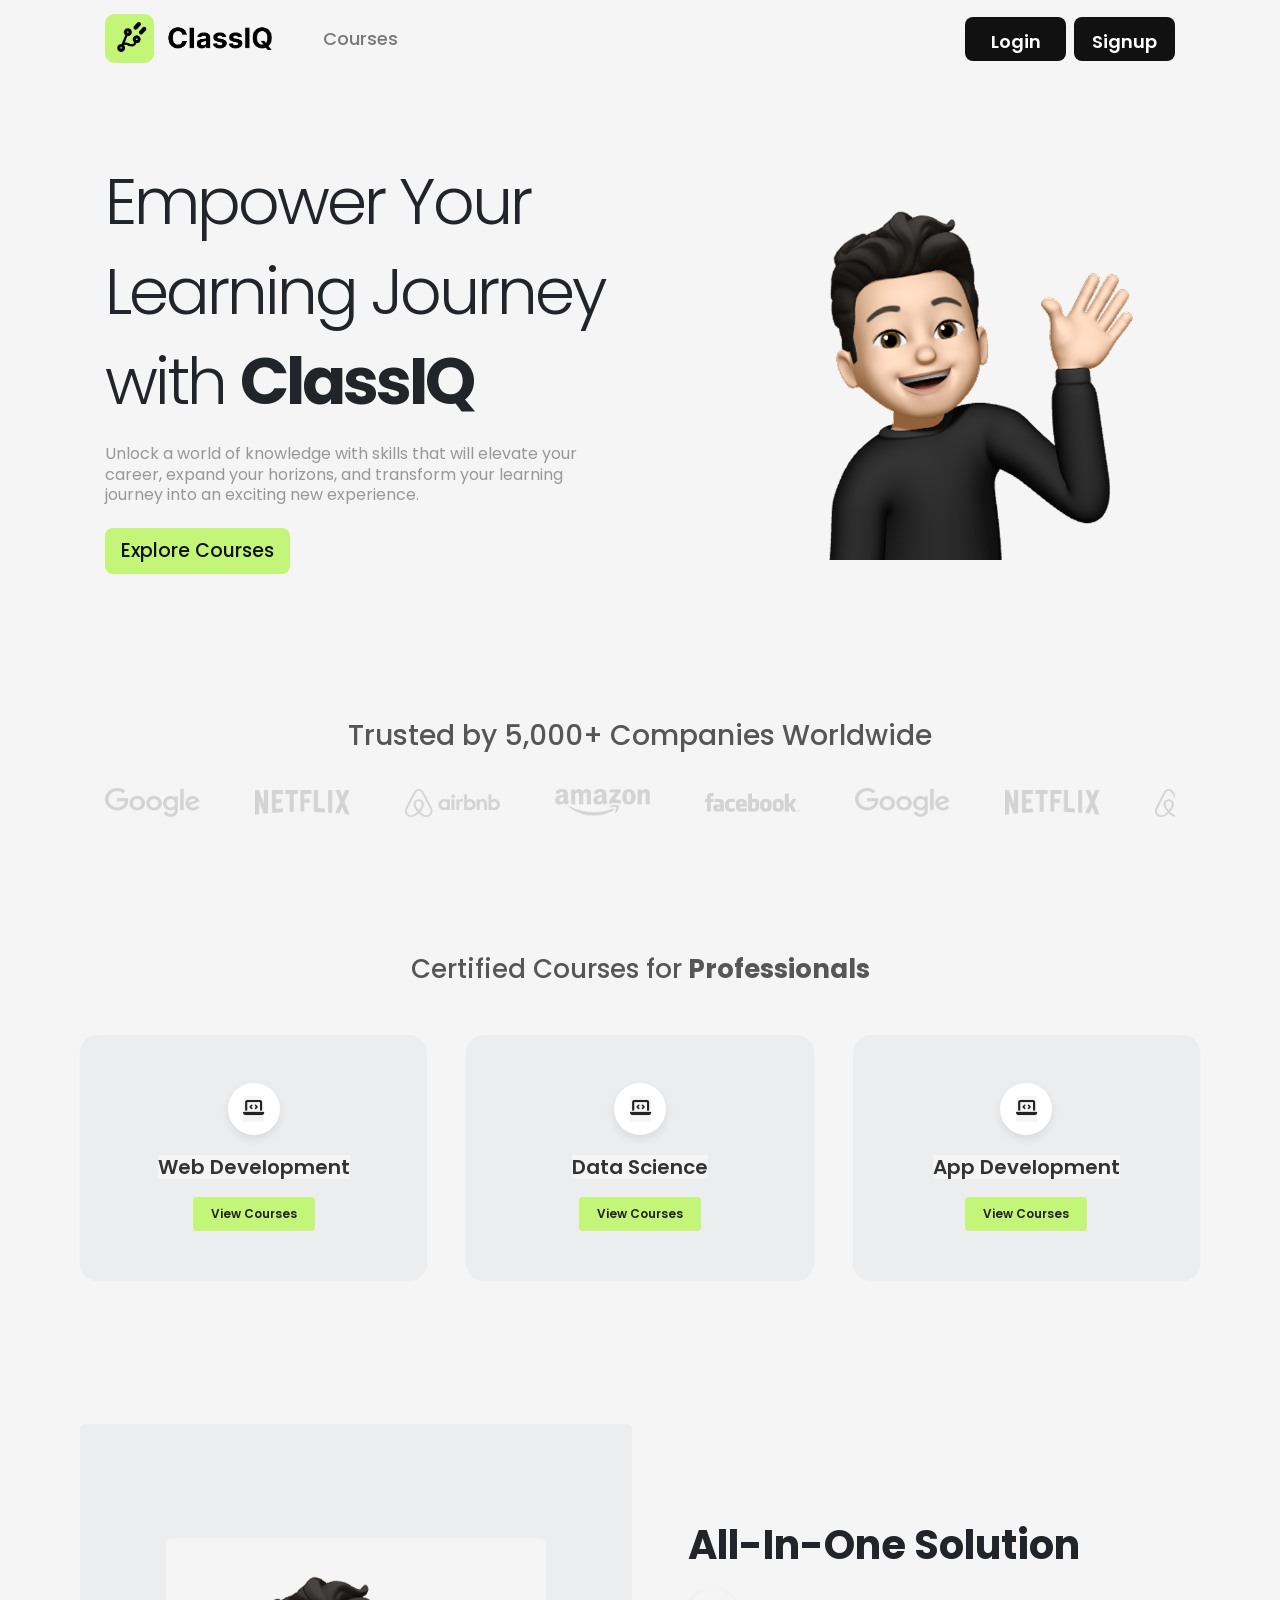
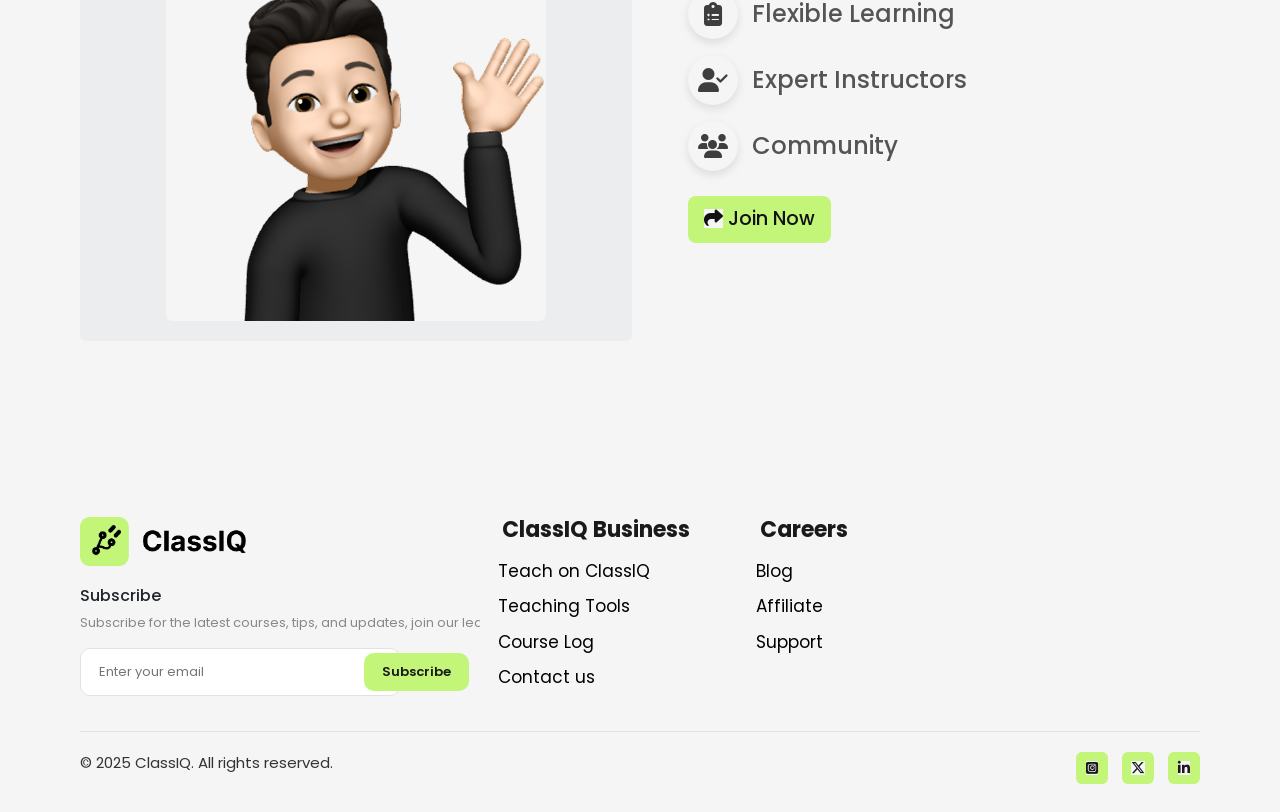
<file: Index.html>
<!DOCTYPE html>
<html lang="en">

<head>
  <meta charset="UTF-8">
  <meta name="viewport" content="width=device-width, initial-scale=1.0">
  <title>ClassIQ</title>
  <link rel="stylesheet" href="style.css">
  <link href="https://cdn.jsdelivr.net/npm/bootstrap@5.0.2/dist/css/bootstrap.min.css" rel="stylesheet"
    integrity="sha384-EVSTQN3/azprG1Anm3QDgpJLIm9Nao0Yz1ztcQTwFspd3yD65VohhpuuCOmLASjC" crossorigin="anonymous">
  <link rel="preconnect" href="https://fonts.googleapis.com">
  <link rel="preconnect" href="https://fonts.gstatic.com" crossorigin>
  <link
    href="https://fonts.googleapis.com/css2?family=Poppins:ital,wght@0,100;0,200;0,300;0,400;0,500;0,600;0,700;0,800;0,900;1,100;1,200;1,300;1,400;1,500;1,600;1,700;1,800;1,900&display=swap"
    rel="stylesheet">
  <link rel="stylesheet" href="https://cdnjs.cloudflare.com/ajax/libs/font-awesome/6.7.2/css/all.min.css" />
</head>

<body>

  <!---header-->
  <div class="container-fluid">
    <header class="header">
    <div class="header-inner">
      <div class="brand">
        <img class="brand-logo" src="images/logo.png"  id="brandLogo" alt="ClassIQ Logo" loading="lazy">
        <span id="course" class="dashboard-link">Courses</span>
      </div>
      <div class="header-buttons">
       <button class="login-btn" id="loginButton">Login</button>
  <button class="signup-btn" id="signupButton">Signup</button>
      </div>
    </div>
  </header>

  <!---Section-->
  <section class="hero">
    <div class="hero-content">
      <div class="hero-text">
        <h1>
          Empower Your<br>
          Learning Journey<br>
          with <strong>ClassIQ</strong>
        </h1>
        <p>
          Unlock a world of knowledge with skills that will elevate
          your career, expand your horizons, and transform your
          learning journey into an exciting new experience.
        </p>

        <button  class="primary-btn" id="exploreCoursesBtn">
          Explore Courses
        </button>
      </div>
      <div class="hero-image">
        <img src="images/img1.png" alt="ClassIQ Student" loading="lazy">
      </div>
    </div>
  </section>

  <!---Section2-->
 <section class="trusted">
  <p>Trusted by 5,000+ Companies Worldwide</p>
  <div class="logo-marquee">
    <div class="company-logos">
      <img src="images/google.png" alt="Google" loading="lazy">
      <img src="images/netflix.png" alt="Netflix"loading="lazy">
      <img src="images/airbnb.png" alt="Airbnb"loading="lazy">
      <img src="images/amazon.png" alt="Amazon"loading="lazy">
      <img src="images/facebook.png" alt="Facebook"loading="lazy">
      <!-- duplicate the same logos again for seamless loop -->
      <img src="images/google.png" alt="Google" loading="lazy">
      <img src="images/netflix.png" alt="Netflix"loading="lazy">
      <img src="images/airbnb.png" alt="Airbnb"loading="lazy">
      <img src="images/amazon.png" alt="Amazon"loading="lazy">
      <img src="images/facebook.png" alt="Facebook"loading="lazy">
    </div>
  </div>
</section>

  <!---Section3-->
  <section class="prof">
    <p>Certified Courses for<strong> Professionals</strong> </p>
    <div class="prof-features">
      <div class="course-card">
        <div class="course-icon">
          <span><i class="fa-solid fa-laptop-code"></i></span>
        </div>
        <h3>Web Development</h3>
        <button>View Courses</button>
      </div>

      <div class="course-card">
        <div class="course-icon">
          <span><i class="fa-solid fa-laptop-code"></i></span>
        </div>
        <h3>Data Science</h3>
        <button>View Courses</button>
      </div>

      <div class="course-card">
        <div class="course-icon">
          <span><i class="fa-solid fa-laptop-code"></i></span>
        </div>
        <h3>App Development</h3>
        <button class="view-btn">View Courses</button>
      </div>
    </div>
  </section>

  <!----section4 -->

   <section class="solution">
    <div class="solution-image">
      <img src="images/img1.png" alt="ClassIQ Student" loading="lazy">
    </div>
    <div class="solution-text">
      <h1>All-In-One Solution</h1>
      <ul class="solution-points">
        <li><i class="fa-solid fa-clipboard-list"></i> Flexible Learning</li>
        <li><i class="fa-solid fa-user-check"></i> Expert Instructors</li>
        <li><i class="fa-solid fa-users"></i> Community</li>
      </ul>
      <button class="primary-btn" id="exploreBtn">
        <i  class="fa-solid fa-share"></i> Join Now
      </button>
    </div>
  </section>

  <!---------Footer--------->
  <footer class="site-footer">
    <div class="footer-top">
      <div class="footer-brand">
       <img class="brand-logo" src="images/logo.png" alt="ClassIQ Logo" loading="lazy">
       <h6 class="footer-logo-text">Subscribe </h6> 
        <p>Subscribe for the latest courses, tips, and updates, join our learning community today!</p>
        <form class="subscribe-form">
          <input type="email" placeholder="Enter your email">
          <button type="submit">Subscribe</button>
        </form>
      </div>
 
      <div class="footer-links">
        <div class="footer-col">
          <h4>ClassIQ Business</h4>
          <ul>
            <li><a href="#">Teach on ClassIQ</a></li>
            <li><a href="#">Teaching Tools</a></li>
            <li><a href="#">Course Log</a></li>
            <li><a href="#">Contact us</a></li>
          </ul>
        </div>
        <div class="footer-col">
          <h4>Careers</h4>
          <ul>
            <li><a href="#">Blog</a></li>
            <li><a href="#">Affiliate</a></li>
            <li><a href="#">Support</a></li>
          </ul>
        </div>
      </div>
    </div>
 
    <div class="footer-bottom">
      <p>&copy; 2025 ClassIQ. All rights reserved.</p>
      <div class="footer-social">
        <a href="#"><i class="fa-brands fa-square-instagram"></i></a>
        <a href="#"><i class="fa-brands fa-x-twitter"></i></a>
        <a href="#"><i class="fa-brands fa-linkedin-in"></i></a>
      </div>
    </div>
  </footer>
 
</div>
  
</body>
<script src="script.js"></script>
<script src="https://cdn.jsdelivr.net/npm/bootstrap@5.0.2/dist/js/bootstrap.bundle.min.js"
  integrity="sha384-MrcW6ZMFYlzcLA8Nl+NtUVF0sA7MsXsP1UyJoMp4YLEuNSfAP+JcXn/tWtIaxVXM" crossorigin="anonymous"></script>

</html>
</file>
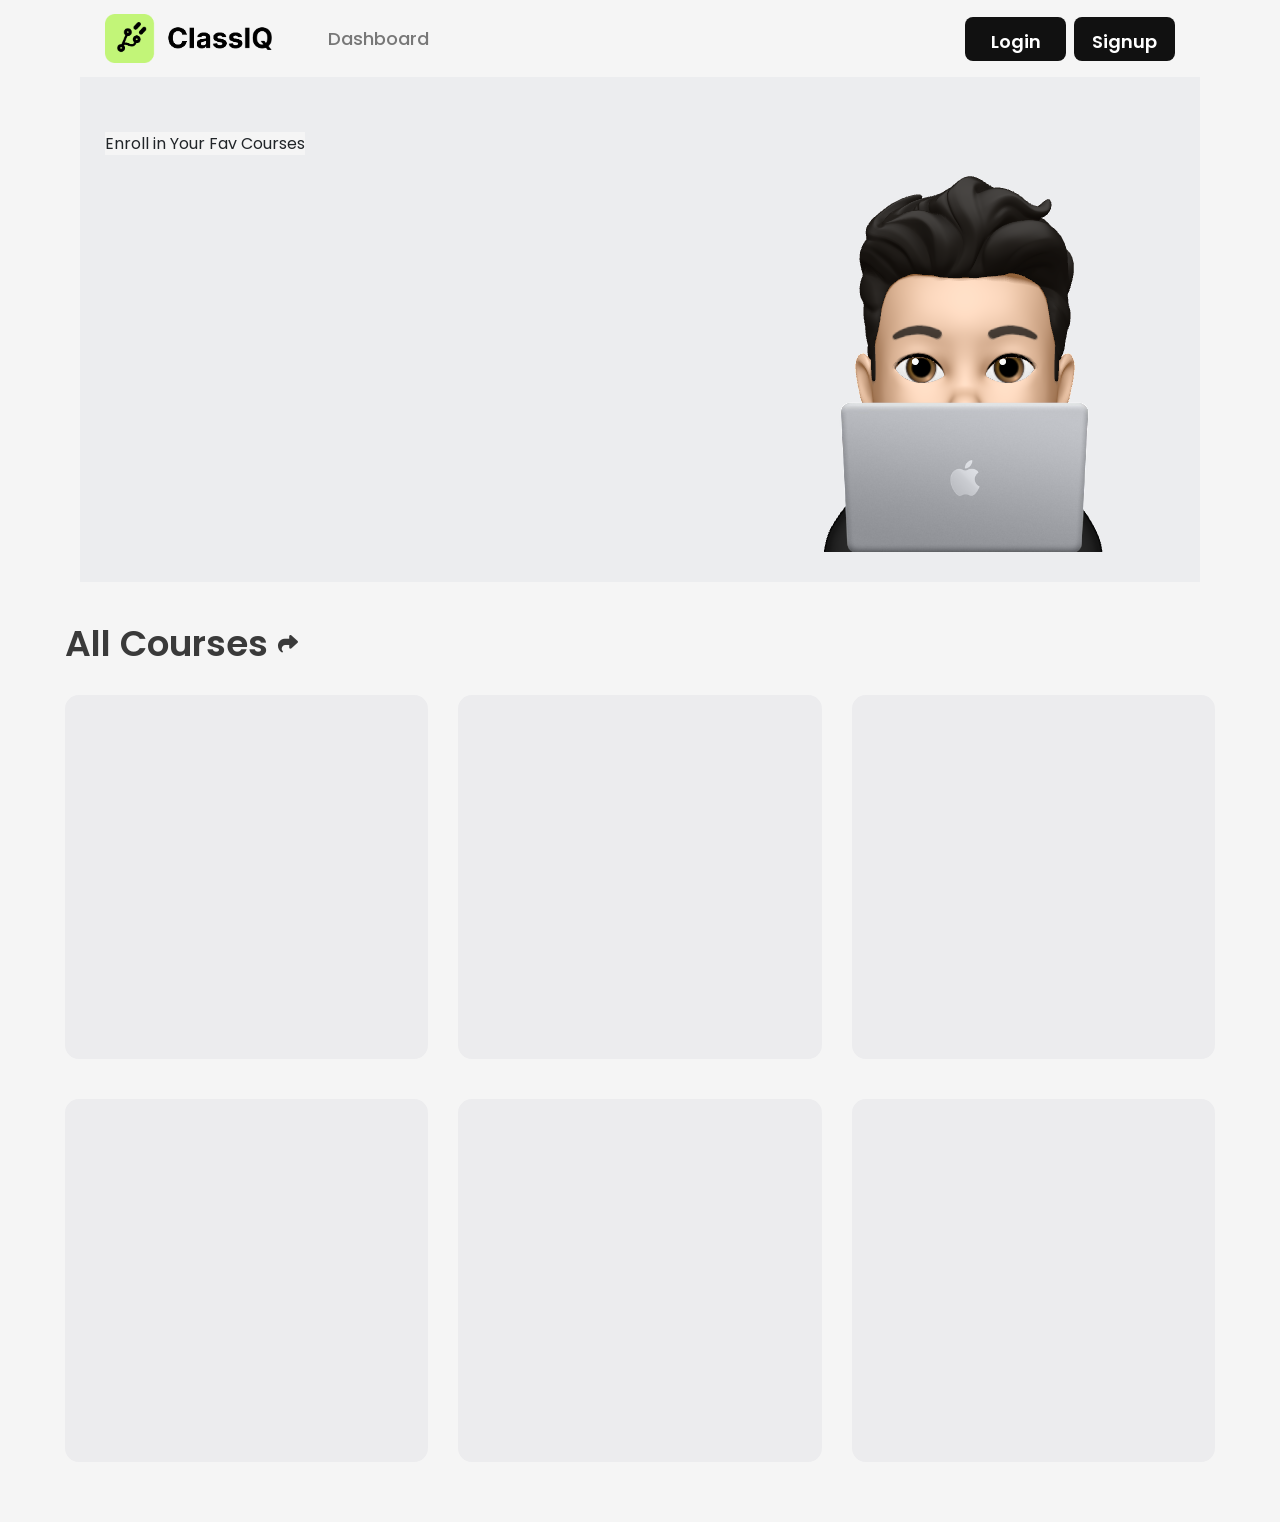
<file: EnrollCourse.html>
<!DOCTYPE html>
<html lang="en">

<head>
  <meta charset="UTF-8">
  <meta name="viewport" content="width=device-width, initial-scale=1.0">
  <title>ClassIQ</title>
  <link rel="stylesheet" href="style.css">
  <link href="https://cdn.jsdelivr.net/npm/bootstrap@5.0.2/dist/css/bootstrap.min.css" rel="stylesheet"
    integrity="sha384-EVSTQN3/azprG1Anm3QDgpJLIm9Nao0Yz1ztcQTwFspd3yD65VohhpuuCOmLASjC" crossorigin="anonymous">
  <link rel="preconnect" href="https://fonts.googleapis.com">
  <link rel="preconnect" href="https://fonts.gstatic.com" crossorigin>
  <link
    href="https://fonts.googleapis.com/css2?family=Poppins:ital,wght@0,100;0,200;0,300;0,400;0,500;0,600;0,700;0,800;0,900;1,100;1,200;1,300;1,400;1,500;1,600;1,700;1,800;1,900&display=swap"
    rel="stylesheet">
  <link rel="stylesheet" href="https://cdnjs.cloudflare.com/ajax/libs/font-awesome/6.7.2/css/all.min.css" />
</head>

<body>

  <!---header-->
  <div class="container-fluid">
    <header class="header">
    <div class="header-inner">
      <div class="brand">
        <img class="brand-logo" src="images/logo.png"  id="brandLogo" alt="ClassIQ Logo" loading="lazy">
        <span id="dashboard" class="dashboard-link">Dashboard</span>
      </div>
      <div class="header-buttons">
       <button class="login-btn" id="loginButton">Login</button>
  <button class="signup-btn" id="signupButton">Signup</button>
      </div>
    </div>
  </header>

  <!---Section-->
  <section class="hero2">
    <div class="hero2-content">
      <div class="hero2-text">
        <span class="hero2-subtitle">
        Enroll in  Your Fav Courses
        </span>
      

  
      </div>
      <div class="hero2-image">
        <img src="images/img2.png" alt="ClassIQ courses" loading="lazy">
      </div>
    </div>
  </section>

 <!---section2---->
<section class="course">
  <div class="course-header">
    <h2>All Courses <i  class="fa-solid fa-share"></i></h2>
  </div>

  <div class="course-grid">
    <div class="course-box"></div>
    <div class="course-box"></div>
    <div class="course-box"></div>
    <div class="course-box"></div>
    <div class="course-box"></div>
    <div class="course-box"></div>
  </div>
</section>
</div>
  
</body>
<script src="script.js"></script>
<script src="https://cdn.jsdelivr.net/npm/bootstrap@5.0.2/dist/js/bootstrap.bundle.min.js"
  integrity="sha384-MrcW6ZMFYlzcLA8Nl+NtUVF0sA7MsXsP1UyJoMp4YLEuNSfAP+JcXn/tWtIaxVXM" crossorigin="anonymous"></script>

</html>
</file>
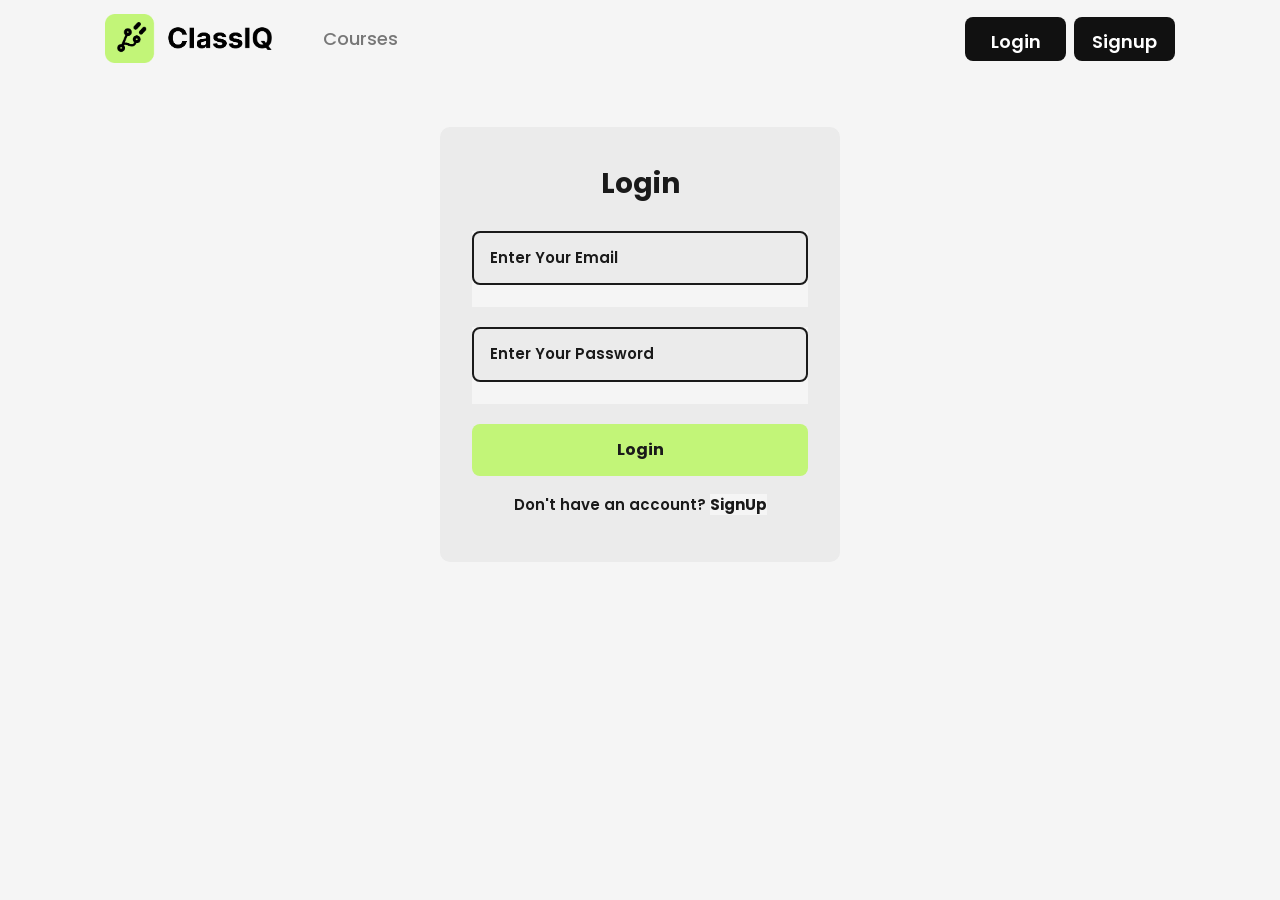
<file: Login.html>
<!DOCTYPE html>
<html lang="en">

<head>
  <meta charset="UTF-8">
  <meta name="viewport" content="width=device-width, initial-scale=1.0">
  <title>ClassIQ</title>
  <link rel="stylesheet" href="style.css">
  <link href="https://cdn.jsdelivr.net/npm/bootstrap@5.0.2/dist/css/bootstrap.min.css" rel="stylesheet"
    integrity="sha384-EVSTQN3/azprG1Anm3QDgpJLIm9Nao0Yz1ztcQTwFspd3yD65VohhpuuCOmLASjC" crossorigin="anonymous">
  <link rel="preconnect" href="https://fonts.googleapis.com">
  <link rel="preconnect" href="https://fonts.gstatic.com" crossorigin>
  <link
    href="https://fonts.googleapis.com/css2?family=Poppins:ital,wght@0,100;0,200;0,300;0,400;0,500;0,600;0,700;0,800;0,900;1,100;1,200;1,300;1,400;1,500;1,600;1,700;1,800;1,900&display=swap"
    rel="stylesheet">
  <link rel="stylesheet" href="https://cdnjs.cloudflare.com/ajax/libs/font-awesome/6.7.2/css/all.min.css" />
</head>

<body>

  <!---header-->
 <header class="header">
    <div class="header-inner">
      <div class="brand">
        <img class="brand-logo" src="images/logo.png"  id="brandLogo" alt="ClassIQ Logo" loading="lazy">
        <span id="course" class="dashboard-link">Courses</span>
      </div>
      <div class="header-buttons">
       <button class="login-btn" id="loginButton">Login</button>
  <button class="signup-btn" id="signupButton">Signup</button>
      </div>
    </div>
  </header>
  <div class="form-wrapper">
  <div class="form-container">
    <h2>Login</h2>
    <form id="loginForm" class="signupForm3" novalidate>
      <div class="form-group">
        <input type="email" id="email" name="email" placeholder="Enter Your Email" required>
        <small class="error-message" id="emailError"></small>
      </div>

      <div class="form-group">
        <input type="password" id="password" name="password" placeholder="Enter Your Password" required>
        <small class="error-message" id="passwordError"></small>
      </div>

      <button type="submit" class="signup-btn2">Login</button>

      <h4>Don't have an account? <a href="Signup.html">SignUp</a></h4>
    </form>
  </div>
</div>

 

</body>
<script src="script.js"></script>
<script src="https://cdn.jsdelivr.net/npm/bootstrap@5.0.2/dist/js/bootstrap.bundle.min.js"
  integrity="sha384-MrcW6ZMFYlzcLA8Nl+NtUVF0sA7MsXsP1UyJoMp4YLEuNSfAP+JcXn/tWtIaxVXM" crossorigin="anonymous"></script>

</html>
</file>
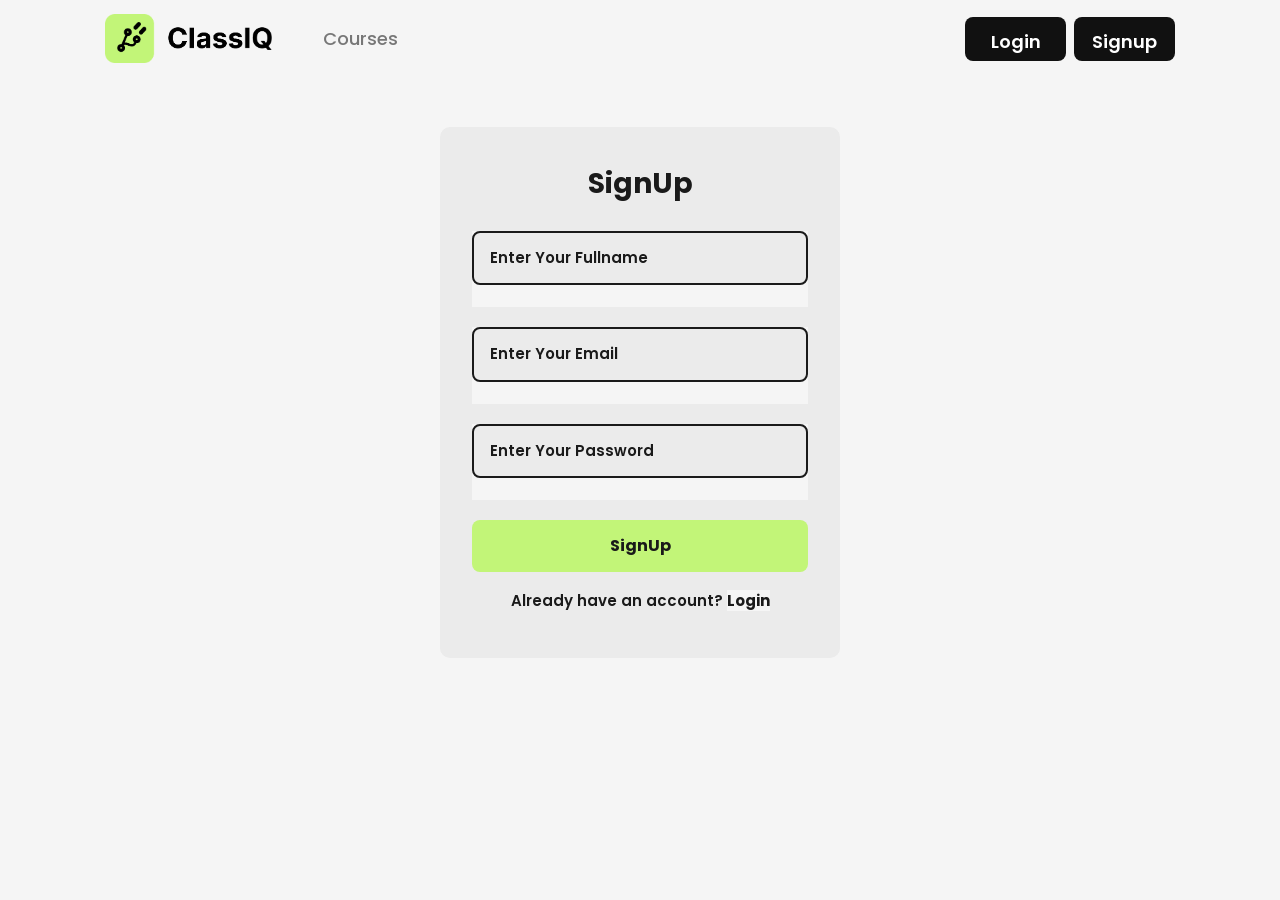
<file: Signup.html>
<!DOCTYPE html>
<html lang="en">

<head>
  <meta charset="UTF-8">
  <meta name="viewport" content="width=device-width, initial-scale=1.0">
  <title>ClassIQ</title>
  <link rel="stylesheet" href="style.css">
  <link href="https://cdn.jsdelivr.net/npm/bootstrap@5.0.2/dist/css/bootstrap.min.css" rel="stylesheet"
    integrity="sha384-EVSTQN3/azprG1Anm3QDgpJLIm9Nao0Yz1ztcQTwFspd3yD65VohhpuuCOmLASjC" crossorigin="anonymous">
  <link rel="preconnect" href="https://fonts.googleapis.com">
  <link rel="preconnect" href="https://fonts.gstatic.com" crossorigin>
  <link
    href="https://fonts.googleapis.com/css2?family=Poppins:ital,wght@0,100;0,200;0,300;0,400;0,500;0,600;0,700;0,800;0,900;1,100;1,200;1,300;1,400;1,500;1,600;1,700;1,800;1,900&display=swap"
    rel="stylesheet">
  <link rel="stylesheet" href="https://cdnjs.cloudflare.com/ajax/libs/font-awesome/6.7.2/css/all.min.css" />
</head>

<body>

  <!---header-->
  <header class="header">
    <div class="header-inner">
      <div class="brand">
        <img class="brand-logo" src="images/logo.png" id="brandLogo" alt="ClassIQ Logo" loading="lazy">
     <span id="course" class="dashboard-link">Courses</span>
      </div>
      <div class="header-buttons">
       <button class="login-btn" id="loginButton">Login</button>
  <button class="signup-btn" id="signupButton">Signup</button>
      </div>
    </div>
  </header>
  <div class="form-wrapper">
  <div class="form-container">
    <h2>SignUp</h2>
    <form id="signupForm" class="signupForm3" novalidate>
      <div class="form-group">
        <input type="text" id="fullname" name="fullname" placeholder="Enter Your Fullname" required>
        <small class="error-message" id="fullnameError"></small>
      </div>
      <div class="form-group">
        <input type="email" id="email" name="email" placeholder="Enter Your Email" required>
        <small class="error-message" id="emailError"></small>
      </div>

      <div class="form-group">
        <input type="password" id="password" name="password" placeholder="Enter Your Password" required>
        <small class="error-message" id="passwordError"></small>
      </div>

      <button type="submit" class="signup-btn2">SignUp</button>

      <h4>Already have an account? <a href="Login.html">Login</a></h4>
    </form>
  </div>
</div>
 

</body>
<script src="script.js"></script>
<script src="https://cdn.jsdelivr.net/npm/bootstrap@5.0.2/dist/js/bootstrap.bundle.min.js"
  integrity="sha384-MrcW6ZMFYlzcLA8Nl+NtUVF0sA7MsXsP1UyJoMp4YLEuNSfAP+JcXn/tWtIaxVXM" crossorigin="anonymous"></script>

</html>
</file>
<file: style.css>
* {
  font-family: 'Poppins', sans-serif;
  margin: 0;
  padding: 0;
  box-sizing: border-box;
  background: #f5f5f5;

}


.header {
  width: 100%;
  padding: 14px 0;
  
}
.dashboard-link{
  font-size: 18px;
  color: #777;
  align-self: center;
  font-weight: 500;
  cursor: pointer;
}

.brand-logo {
  width: 168px;
  height: 49px;
  cursor: pointer;

}

.header-inner {
  max-width: 1120px;
  margin: auto;
  display: flex;
  align-items: center;
  justify-content: space-between;
  padding: 0 25px;
}

.brand {
  display: flex;
  align-items: center;
  gap: 20%;
}

.brand img {
  width: 169px;
  height: 49px;

}

.brand span {
  font-size: 18px;
  color: #777;
  align-self: center;
  font-weight: 500;

}

.header-buttons {
  display: flex;
  gap: 8px;
}

.login-btn,
.signup-btn {
  border: none;
  background: #111;
  color: white;
  width: 101px;
  height: 44px;
  font-size: 18px;
  font-weight: 600;
  padding: 11px;
  border-radius: 8px;
  cursor: pointer;

}

.signup-btn:hover,
.login-btn:hover {
  background: #333;
}


.hero {
  max-width: 1120px;
  margin: auto;
  padding: 55px 25px 30px;
}


.hero-content {
  display: flex;
  align-items: center;
  justify-content: space-between;
   
}

.hero-text {
  width: 52%;
   
}


.hero-text h1 {
  font-size: 65px;
 line-height: 138%;
  font-weight: 300;
  margin-bottom: 18px;
  letter-spacing: -3px
}

.hero-text h1 strong {
  font-weight: 700;
}

.hero-text p {
    max-width: 480px;
    font-size: 16px;
    line-height: 20.5px;
    color: #96989A;
    letter-spacing: 0px;
    margin-bottom: 22px;
}

.hero2 {
  max-width: 1120px;
  margin: auto;
  padding: 55px 25px 30px;
  background: #ECEDEF
}

.hero2-content {
  display: flex;
  align-items: start;
  justify-content: space-between;
   background: #ECEDEF
}

.hero2-text {
  width: 52%;
  background: #ECEDEF
}


.hero2-text h1 {
  font-size: 65px;
 line-height: 138%;
  font-weight: 300;
  margin-bottom: 18px;
  letter-spacing: -3px
}

.hero2-text h1 strong {
  font-weight: 700;
}

.hero2-text p {
    max-width: 480px;
    font-size: 16px;
    line-height: 20.5px;
    color: #96989A;
    letter-spacing: 0px;
    margin-bottom: 22px;
}
.hero2-image img {
background: #ECEDEF
}
.primary-btn {
  border: none;
  background: #c2f578;
  color: #111;
  font-family: "Poppins", sans-serif;
  font-size: 19px;
  font-weight: 500;
  padding: 9px 16px;
  border-radius: 8px;
  cursor: pointer;
  transition: 0.2s;
}

.primary-btn:hover {
  background: #c2f578;
  transform: translateY(-1px);
}

.hero-image {
  position: relative;
  display: flex;
  justify-content: center;
  align-items: center;

  border-radius: 24px;
  padding: 40px;
  overflow: hidden;
}

.hero-image img {
  width: 385px;
  
  object-fit: contain;
  position: relative;
  z-index: 2;
}


.signupForm3{
  background: #ebebeb;
}

.logo-marquee {
  overflow: hidden;
  width: 100%;
  margin-top: 15px;
}

.company-logos img {
  width: 95px;
  height: 30px;
  object-fit: contain;
  opacity: 0.45;
  filter: grayscale(100%);
  transition: 0.3s;
}

.company-logos img:hover {
  opacity: 1;
  filter: grayscale(0%);
}

.company-logos {
  display: flex;
  align-items: center;
  gap: 55px;
  width: max-content;
  animation: scrollLogos 20s linear infinite;

}

@keyframes scrollLogos {
  0% { transform: translateX(0); }
  100% { transform: translateX(-50%); }
}

.logo-marquee:hover .company-logos {
  animation-play-state: paused;
}


.trusted {
  max-width: 1120px;
  margin: auto;
  padding: 55px 25px 30px;
}

.trusted p {

  text-align: center;
  font-size: 28px;
  font-weight: 500;
  color: #565656;
  padding-top: 30px
}

.company-logos {
  display: flex;
justify-content: space-around;
  align-items: center;
  gap: 55px;
  margin-top: 15px;
}

.company-logos img {
  width: 95px;
  height: 30px;
  object-fit: contain;
  opacity: 0.45;
  filter: grayscale(100%);
  transition: 0.3s;
}

.company-logos img:hover {
  opacity: 1;
  filter: grayscale(0%);
}

.prof {
 
  max-width: 1120px;
  margin: auto;
  padding: 55px 25px 30px;
   
}


.prof p {
  text-align: center;
  font-size: 28px;
  font-weight: 500;
  color: #565656;
  padding-top: 30px
}


.prof-features {
    width: 100%;
    display: flex;
    justify-content: space-between;
    align-items: center;
    gap: 70px;
    padding-top: 30px;
}

.course-card {
    width: 31%;
    height: 245px;
    background: #ECEDEF;
    border-radius: 18px;
    display: flex;
    flex-direction: column;
    justify-content: center;
    align-items: center;
    box-shadow: 0 1px 2px rgba(0, 0, 0, 0.04);
    transition: 0.3s;
}

.course-card:hover {
    transform: translateY(-4px);
    box-shadow: 0 8px 25px rgba(0, 0, 0, 0.08);
}

.course-icon {
    width: 52px;
    height: 52px;
    border-radius: 50%;
    background: #ffffff;
    display: flex;
    align-items: center;
    justify-content: center;
    margin-bottom: 20px;
    box-shadow: 0 4px 10px rgba(0, 0, 0, 0.08);
}

.course-icon span {
    font-size: 17px;
    color: #222;
}

.course-card h3 {
    font-size: 20px;
    font-weight: 600;
    color: #333;
    margin: 0 0 18px;
}


.course-card button {
    border: none;
    background: #c2f578;
    color: #222;
    font-family: "Poppins", sans-serif;
    font-size: 12px;
    font-weight: 600;
    padding: 8px 18px;
    border-radius: 4px;
    cursor: pointer;
    transition: 0.2s;
}

.course-card button:hover {
    background: #c2f578;
}
.solution {
    display: flex;
    align-items: center;
    justify-content: center;
    gap: 60px;
    max-width: 1120px;
    margin: auto;
    padding: 55px 25px 30px;
    flex-wrap: wrap;
  }
 
.solution-image {
  width: 548px;
  height: 517px;
  border-radius: 6px;
  background-color: #ECEDEF;
  display: flex;
  align-items: flex-end;
  justify-content: center;
  overflow: hidden;
  padding: 20px;
}

.solution-image img {
  width: 380px;          
  max-width: 85%;
  height: auto;
  object-fit: contain;
  display: block;
  border-radius: 6px;
}
 
  .solution-text h1 {
    font-size: 36px;
    font-weight: 700;
    margin-bottom: 20px;
  }
 
  .solution-points {
    list-style: none;
    padding: 0;
    margin: 0 0 25px;
    display: flex;
    flex-direction: column;
    gap: 16px;
  }
 
  .solution-points li {
    display: flex;
    align-items: center;
    gap: 14px;
    font-size: 24px;
    font-weight: 500;
    color: #545454;
  }
 
  .solution-points li i {
    display: flex;
    align-items: center;
    justify-content: center;
    width: 50px;
    height: 50px;
    font-weight: 600;
    border-radius: 50%;
    color: #3E3E3E;
    font-size: 24px;
    box-shadow: 0 4px 10px rgba(12,12,13,0.1);
  }
 
.site-footer {

  padding: 60px 25px 25px;
  margin-top: 40px;
}

.footer-top {
  max-width: 1120px;
  margin: auto;
  display: flex;
  flex-wrap: wrap;
  justify-content: space-between;
  gap: 40px;
  padding-bottom: 35px;
  border-bottom: 1px solid #e2e2e2;
}



.footer-logo {
  display: flex;
  align-items: center;
  gap: 10px;
  font-weight: 700;
  font-size: 18px;
  margin-bottom: 18px;
  color: #1a1a1a;
}

.footer-logo-icon {
  width: 30px;
  height: 30px;
  background: #c2f578;
  border-radius: 8px;
  display: flex;
  align-items: center;
  justify-content: center;
  color: #1a1a1a;
  font-size: 14px;
}
.footer-brand {
  max-width: 340px;
}

.footer-links {
  display: flex;
  gap: 100px;
  flex-wrap: wrap;
}

.footer-col h4 {
  font-size: 22px;
  font-weight: 700;
  margin: 0 0 16px;
  color: #1a1a1a;
      padding-left: 22px;
}

.footer-col ul {
  list-style: disc;
  padding-left: 18px;
  margin: 0;
  display: flex;
  flex-direction: column;
  gap: 10px;
  list-style: none;
}

.footer-col ul li a {
  text-decoration: none;
  color: #000;
  font-size: 17px;
}

.footer-col ul li a:hover {
  color: #1d4ed8;
}

.footer-bottom {
  max-width: 1120px;
  margin: auto;
  padding-top: 20px;
      display: flex;
    justify-content: space-between;
}

.footer-bottom p {
  font-size: 15px;
  color: #333;
  margin-bottom: 14px;
}

.footer-social {
  display: flex;
  gap: 14px;
}
.footer-social a {
  width: 32px;
  height: 32px;
  background: #c2f578;
  border-radius: 6px;
  color: #1a1a1a;
  display: flex;
  align-items: center;
  justify-content: center;
  text-decoration: none;
  font-size: 14px;
}

.footer-social a:hover {
  background: #b3ea63;
}
.footer-brand h5 {
  font-size: 14px;
  font-weight: 700;
  margin: 0 0 8px;
  color: #1a1a1a;
}
.footer-logo-text {

  margin-top:20px;
}

.footer-brand p {
  font-size: 13px;
  color: #888;
  margin-bottom: 16px;
  line-height: 1.5;
  width: 800px;
}

.subscribe-form {
  display: flex;
  align-items: center;
  max-width: 320px;
  background: #fff;
  border: 1px solid #e2e2e2;
  border-radius: 10px;
  padding: 4px;
}

.subscribe-form input {
  flex: 1;
  border: none;
  background: transparent;
  padding: 8px 14px;
  font-size: 13px;
  outline: none;
  color: #333;
}

.subscribe-form button {
  background: #c2f578;
  border: none;
  padding: 9px 18px;
  border-radius: 10px;
  font-weight: 600;
  font-size: 13px;
  color: #1a1a1a;
  cursor: pointer;
  white-space: nowrap;
}

.login-form{
  background: #ebebeb;
}
.form-wrapper {
  display: flex;
  justify-content: center;
  align-items: center;
  padding: 50px 20px;
  
}

.form-container {
  background: #ebebeb;
  width: 100%;
  max-width: 400px;
  padding: 40px 32px;
  border-radius: 10px;
}

.form-container h2 {
  text-align: center;
  font-size: 28px;
  font-weight: 700;
  margin-bottom: 30px;
  color: #1a1a1a;
  background: #ebebeb;
}

.form-group {
  margin-bottom: 20px;
}

.form-group input {
  width: 100%;
  padding: 14px 16px;
  border: 2px solid #1a1a1a;
  border-radius: 8px;
  background: #ebebeb;
  font-size: 15px;
  font-weight: 600;
  outline: none;
  box-sizing: border-box;
}

.form-group input::placeholder {
  color: #1a1a1a;
  font-weight: 600;
  opacity: 1;
}

.form-group input.input-invalid {
  border-color: #d93025;
}

.error-message {
  display: block;
  min-height: 16px;
  margin-top: 6px;
  font-size: 12px;
  font-weight: 600;
  color: #d93025;
}


.form-container h4 {
  text-align: center;
  font-size: 15px;
  font-weight: 600;
  color: #1a1a1a;
  margin-top: 20px;
  background: #ebebeb;
}

.form-container h4 a {
  color: #1a1a1a;
  text-decoration: none;
  font-weight: 700;
}

.form-container h4 a:hover {
  text-decoration: underline;
}
.signup-btn2{
  width: 100%;
  padding: 14px 16px;
  border: none;
  border-radius: 8px;
  background: #c2f578;
  color: #1a1a1a;
  font-size: 16px;
  font-weight: 700;
  cursor: pointer;
}

.course {
  max-width: 1200px;
  margin: auto;
  padding: 40px 25px 60px;
}
.span.hero2-subtitle{
  font-size: 24px;
  font-weight: 600;
  color: #3a3a3a;
}
.course-header {
  margin-bottom: 30px;
}

.course-header h2 {
  font-size: 36px;
  font-weight: 600;
  color: #3a3a3a;
  display: flex;
  align-items: center;
  gap: 10px;
}

.course-header h2 i {
  font-size: 20px;
  color: #3a3a3a;
}

.course-grid {
  display: grid;
  grid-template-columns: repeat(3, 1fr);
  gap: 40px 30px;
}

.course-box {
  background: #ececee;
  border-radius: 14px;
  aspect-ratio: 1 / 1;
  width: 100%;
}


/* Responsive Styles */

@media (max-width: 768px) {
  .course-grid {
    grid-template-columns: repeat(2, 1fr);
  }
}
 
@media (max-width: 480px) {
  .course-grid {
    grid-template-columns: 1fr;
  }
}
 
 
@media (min-width: 768px) {
  .prof-features {
    grid-template-columns: repeat(2, 1fr);
  }
 
  .prof > p {
    font-size: 26px;
  }
}
 
@media (min-width: 1024px) {
  .prof {
    padding: 72px 0;
  }
 
  .prof-features {
    grid-template-columns: repeat(3, 1fr);
    gap: 28px;
  }
 
  .course-card {
    padding: 32px 24px;
  }
}
 
 
@media (min-width: 768px) {
  .solution-text h1 {
    font-size: 32px;
  }
}
 
@media (min-width: 1024px) {
  .solution {
    flex-direction: row;
    align-items: center;
    gap: 56px;
    padding: 72px 0;
  }
 
  .solution-image,
  .solution-text {
    flex: 1;
  }
 
  .solution-text {
    text-align: left;
  }
 
  .solution-text h1 {
    font-size: 40px;
  }
 
  .solution-points li {
    justify-content: flex-start;
  }
}
 
 
@media (min-width: 768px) {
  .footer-links {
    flex-direction: row;
    gap: 48px;
    flex: 1;
  }
}
 
@media (min-width: 1024px) {
  .site-footer {
    padding: 64px 0 24px;
  }
 
  .footer-top {
    flex-direction: row;
    justify-content: space-between;
    gap: 60px;
  }
 
  .footer-brand {
    flex: 1.2;
    max-width: 340px;
  }
 
  .footer-bottom {
    flex-direction: row;
    justify-content: space-between;
    text-align: left;
  }
}
 
 
 
@media (max-width: 576px) {
 
  .company-logos {
    display: flex;
    flex-wrap: wrap;
    gap: 20px 25px;
  }
 
  .company-logos img {
    width: 75px;
    height: 25px;
  }
 
}

 
 
@media (max-width: 767px) {
 
  .header-inner {
    flex-wrap: wrap;
    padding: 0 16px;
    row-gap: 10px;
  }
 
  .brand {
    gap: 10px;
  }
 
  .brand-logo,
  .brand img {
    width: 120px;
    height: 35px;
  }
 
  .dashboard-link,
  .brand span {
    font-size: 14px;
  }
 
  .header-buttons {
    gap: 8px;
  }
 
  .login-btn,
  .signup-btn {
    width: auto;
    height: auto;
    padding: 9px 14px;
    font-size: 13px;
  }
 
  
  .hero {
    padding: 30px 16px 10px;
  }
 
  .hero-content {
    flex-direction: column;
    align-items: stretch;
    text-align: center;
  }
 
  .hero-text {
    width: 100%;
  }
 
  .hero-text h1 {
    font-size: 32px;
    line-height: 1.25;
    letter-spacing: -1px;
  }
 
  .hero-text p {
    max-width: 100%;
    font-size: 14px;
    line-height: 1.6;
    margin-left: auto;
    margin-right: auto;
  }
 
  .hero-image {
    padding: 20px 0 0;
    margin-top: 10px;
  }
 
  .hero-image img {
    width: 100%;
    max-width: 260px;
  }
 

  .trusted {
    padding: 30px 16px;
  }
 
  .trusted p {
    font-size: 18px;
    padding-top: 0;
  }
 
  .company-logos {
    justify-content: center;
  }
 

  .prof {
    padding: 30px 16px;
  }
 
  .prof p {
    font-size: 20px;
    padding-top: 0;
  }
 
  .prof-features {
    flex-direction: column;
    gap: 16px;
    padding-top: 20px;
  }
 
  .course-card {
    width: 100%;
    height: auto;
    padding: 28px 16px;
  }
 
  
  .solution {
    flex-direction: column;
    gap: 24px;
    padding: 30px 16px;
    text-align: center;
  }
 
  .solution-image {
    width: 100%;
    height: auto;
    padding: 16px;
  }
 
  .solution-image img {
    width: 100%;
    max-width: 240px;
  }
 
  .solution-text h1 {
    font-size: 26px;
  }
 
  .solution-points li {
    font-size: 16px;
    justify-content: center;
  }
 
  .solution-points li i {
    width: 36px;
    height: 36px;
    font-size: 15px;
  }
 
 
  .site-footer {
    padding: 40px 16px 20px;
  }
 
  .footer-top {
    flex-direction: column;
    gap: 30px;
  }
 
  .footer-brand {
    max-width: 100%;
  }
 
  .footer-brand p {
    width: 100%;
  }
 
  .footer-links {
    flex-direction: column;
    gap: 24px;
  }
 
  .footer-col h4 {
    font-size: 18px;
    padding-left: 0;
  }
 
  .footer-bottom {
    flex-direction: column;
    gap: 14px;
    text-align: center;
  }
 
  .subscribe-form {
    max-width: 100%;
  }
}
 
@media (max-width: 380px) {
  .hero-text h1 {
    font-size: 26px;
  }
 
  .login-btn,
  .signup-btn {
    font-size: 12px;
    padding: 7px 10px;
  }
 
  .company-logos img {
    width: 60px;
    height: 20px;
  }
}
 /* ---------- course and form ---------- */

@media (max-width: 767px) {

  .form-wrapper {
    padding: 30px 16px;
  }

  .form-container {
    padding: 28px 20px;
  }

  .form-container h2 {
    font-size: 22px;
    margin-bottom: 22px;
  }

  .form-group input {
    font-size: 14px;
    padding: 12px 14px;
  }

  .signup-btn2 {
    font-size: 15px;
    padding: 12px 14px;
  }

 
  .hero2 {
    padding: 30px 16px 20px;
  }

  .hero2-content {
    flex-direction: column;
    align-items: center;
    text-align: center;
    gap: 20px;
  }

  .hero2-text {
    width: 100%;
  }

  .hero2-subtitle {
    font-size: 18px;
  }

  .hero2-image img {
    max-width: 240px;
  }

  .course {
    padding: 30px 16px 40px;
  }

  .course-header h2 {
    font-size: 24px;
  }

  .course-grid {
    gap: 20px 16px;
  }
}


@media (min-width: 768px) and (max-width: 1023px) {

  .hero-text {
    width: 55%;
  }

  .hero-text h1 {
    font-size: 44px;
  }

  .hero-text p {
    max-width: 100%;
  }

  .hero-image {
    padding: 20px;
  }

  .hero-image img {
    width: 100%;
    max-width: 300px;
  }

  .prof-features {
    display: grid;
    gap: 24px;
  }

  .course-card {
    width: 100%;
  }


  .solution-image {
    width: 100%;
    max-width: 480px;
    height: auto;
  }

  .solution-text {
    flex: 1;
    min-width: 280px;
  }


  .footer-brand p {
    width: 100%;
    max-width: 320px;
  }
}
</file>
